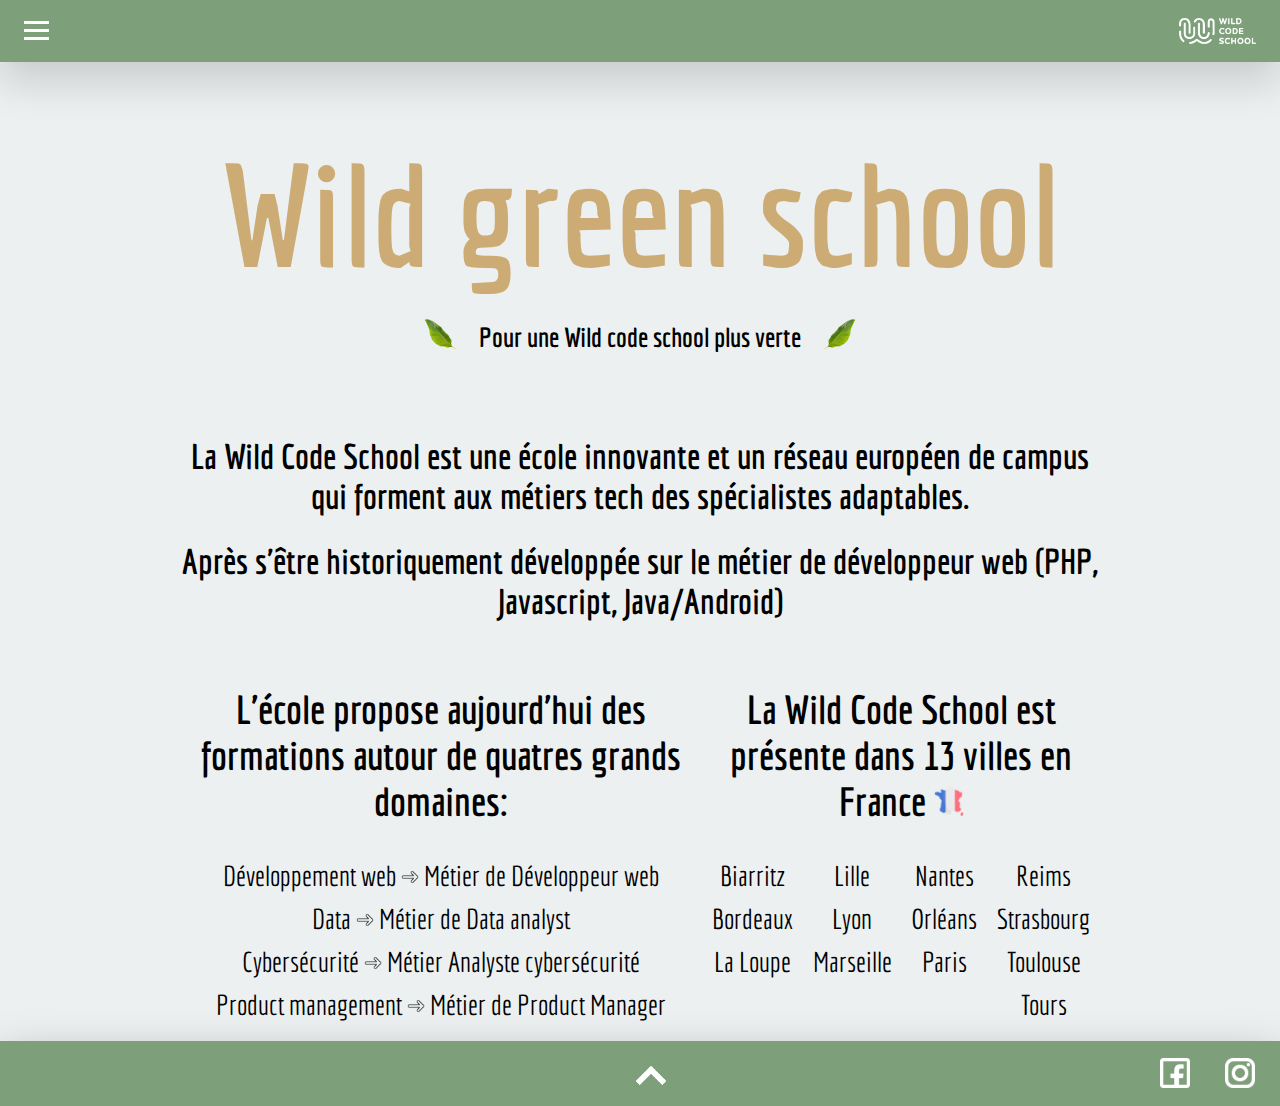
<file: index1.html>
<!DOCTYPE html>
<html lang="en">
  <head>
    <meta charset="UTF-8" />
    <meta http-equiv="X-UA-Compatible" content="IE=edge" />
    <meta name="viewport" content="width=device-width, initial-scale=1.0" />
    <title>Wild green school</title>
    <link rel="icon" href="/assets/favico.ico" />
    <link href="style.css" rel="stylesheet" type="text/css" />
    <link href="reset.css" rel="stylesheet" type="text/css" />
  </head>

  <body>
    <header id="test">
      <nav class="navbar">
        <div class="hamburger">
          <span class="bar"></span>
          <span class="bar"></span>
          <span class="bar"></span>
        </div>

        <img class="logo" src="./assets/logo.png" alt="Logo wild" />
      </nav>
      <ul class="nav-menu">
        <li class="nav-item">
          <a href="index1.html" class="nav-link">Accueil</a>
        </li>
        <li class="nav-item">
          <a href="pages/greenProject.html" class="nav-link">Green Project</a>
        </li>
        <li class="nav-item">
          <a href="pages/goodPractice.html" class="nav-link"
            >Bonnes pratiques</a
          >
        </li>
        <li class="nav-item">
          <a href="pages/contact.html" class="nav-link">Contact</a>
        </li>
      </ul>
    </header>

    <container class="home">
      <section class="hometittle">
        <h1>Wild green school</h1>
      </section>

      <section class="propos">
        <div class="propos">
          <img class="imgFeuille" src="assets/test2.png" />
          <h2>Pour une Wild code school plus verte</h2>
          <img class="imgFeuille" src="assets/test1.png" />
        </div>
      </section>

      <section class="hometexte">
        <h1 class="texte1">
          La Wild Code School est une école innovante et un réseau européen de
          campus qui forment aux métiers tech des spécialistes adaptables.
        </h1>
        <h1 class="texte2">
          Après s'être historiquement développée sur le métier de développeur
          web (PHP, Javascript, Java/Android)
        </h1>
        <div class="row">
          <div class="formation">
            <h1>
              L'école propose aujourd'hui des formations autour de quatres
              grands domaines:
            </h1>
            <p>
              <a
                class="citylink"
                href="https://www.wildcodeschool.com/fr-FR/metiers/metier-de-developpeur-web"
                target="_blank"
                >Développement web
                <img class="fleche" src="assets/fleche-droite.png" /> Métier de
                Développeur web</a
              >
            </p>
            <p>
              <a
                class="citylink"
                href="https://www.wildcodeschool.com/fr-FR/metiers/metier-de-data-analyst"
                target="_blank"
                >Data
                <img class="fleche" src="assets/fleche-droite.png" /> Métier de
                Data analyst</a
              >
            </p>
            <p>
              <a
                class="citylink"
                href="https://www.wildcodeschool.com/fr-FR/metiers/metier-analyste-cybersecurite"
                target="_blank"
                >Cybersécurité
                <img class="fleche" src="assets/fleche-droite.png" /> Métier
                Analyste cybersécurité</a
              >
            </p>
            <p>
              <a
                class="citylink"
                href="https://www.wildcodeschool.com/fr-FR/metiers/metier-de-product-manager"
                target="_blank"
                >Product management
                <img class="fleche" src="assets/fleche-droite.png" /> Métier de
                Product Manager</a
              >
            </p>
          </div>
          <div class="villes">
            <h1>
              La Wild Code School est présente dans 13 villes en France
              <img class="flag" src="assets/drapeau france.png" />
            </h1>
            <div class="ville">
              <ul>
                <li>
                  <a
                    class="citylink"
                    href="https://www.wildcodeschool.com/fr-FR/campus/biarritz"
                    target="_blank"
                    >Biarritz</a
                  >
                </li>
                <li>
                  <a
                    class="citylink"
                    href="https://www.wildcodeschool.com/fr-FR/campus/bordeaux"
                    target="_blank"
                    >Bordeaux</a
                  >
                </li>
                <li>
                  <a
                    class="citylink"
                    href="https://www.wildcodeschool.com/fr-FR/campus/la-loupe"
                    target="_blank"
                    >La Loupe</a
                  >
                </li>
              </ul>
              <ul>
                <li>
                  <a
                    class="citylink"
                    href="https://www.wildcodeschool.com/fr-FR/campus/lille"
                    target="_blank"
                    >Lille</a
                  >
                </li>
                <li>
                  <a
                    class="citylink"
                    href="https://www.wildcodeschool.com/fr-FR/campus/lyon"
                    target="_blank"
                    >Lyon</a
                  >
                </li>
                <li>
                  <a
                    class="citylink"
                    href="https://www.wildcodeschool.com/fr-FR/campus/marseille"
                    target="_blank"
                    >Marseille</a
                  >
                </li>
              </ul>
              <ul>
                <li>
                  <a
                    class="citylink"
                    href="https://www.wildcodeschool.com/fr-FR/campus/nantes"
                    target="_blank"
                    >Nantes</a
                  >
                </li>
                <li>
                  <a
                    class="citylink"
                    href="https://www.wildcodeschool.com/fr-FR/campus/orleans"
                    target="_blank"
                    >Orléans</a
                  >
                </li>
                <li>
                  <a
                    class="citylink"
                    href="https://www.wildcodeschool.com/fr-FR/campus/paris"
                    target="_blank"
                    >Paris</a
                  >
                </li>
              </ul>
              <ul>
                <li>
                  <a
                    class="citylink"
                    href="https://www.wildcodeschool.com/fr-FR/campus/reims"
                    target="_blank"
                    >Reims</a
                  >
                </li>
                <li>
                  <a
                    class="citylink"
                    href="https://www.wildcodeschool.com/fr-FR/campus/strasbourg"
                    target="_blank"
                    >Strasbourg</a
                  >
                </li>
                <li>
                  <a
                    class="citylink"
                    href="https://www.wildcodeschool.com/fr-FR/campus/toulouse"
                    target="_blank"
                    >Toulouse</a
                  >
                </li>
                <li>
                  <a
                    class="citylink"
                    href="https://www.wildcodeschool.com/fr-FR/campus/tours"
                    target="_blank"
                    >Tours</a
                  >
                </li>
              </ul>
            </div>
          </div>
        </div>
      </section>
    </container>

    <footer class="footer">
      <div class="btnfooter">
        <a class="test" href="#test">
          <img id="btntop" src="assets/upbtn.png" alt="remonter en haut" />
        </a>
        <div class="social">
          <a class="txt"> Suivez-nous : </a>
          <div class="link">
            <a href="https://www.facebook.com/WildCodeSchool" target="_blank">
              <img
                class="facebook"
                src="assets/facebook.png"
                alt="lien vers instagram"
              />
            </a>
          </div>
          <div class="link">
            <a href="https://www.instagram.com/WildCodeSchool" target="_blank">
              <img
                class="instagram"
                src="assets/insta.png"
                alt="lien vers instagram"
              />
            </a>
          </div>
        </div>
      </div>
    </footer>

    <script type="text/javascript" src="burgerMenu.js"></script>
  </body>
</html>
</file>
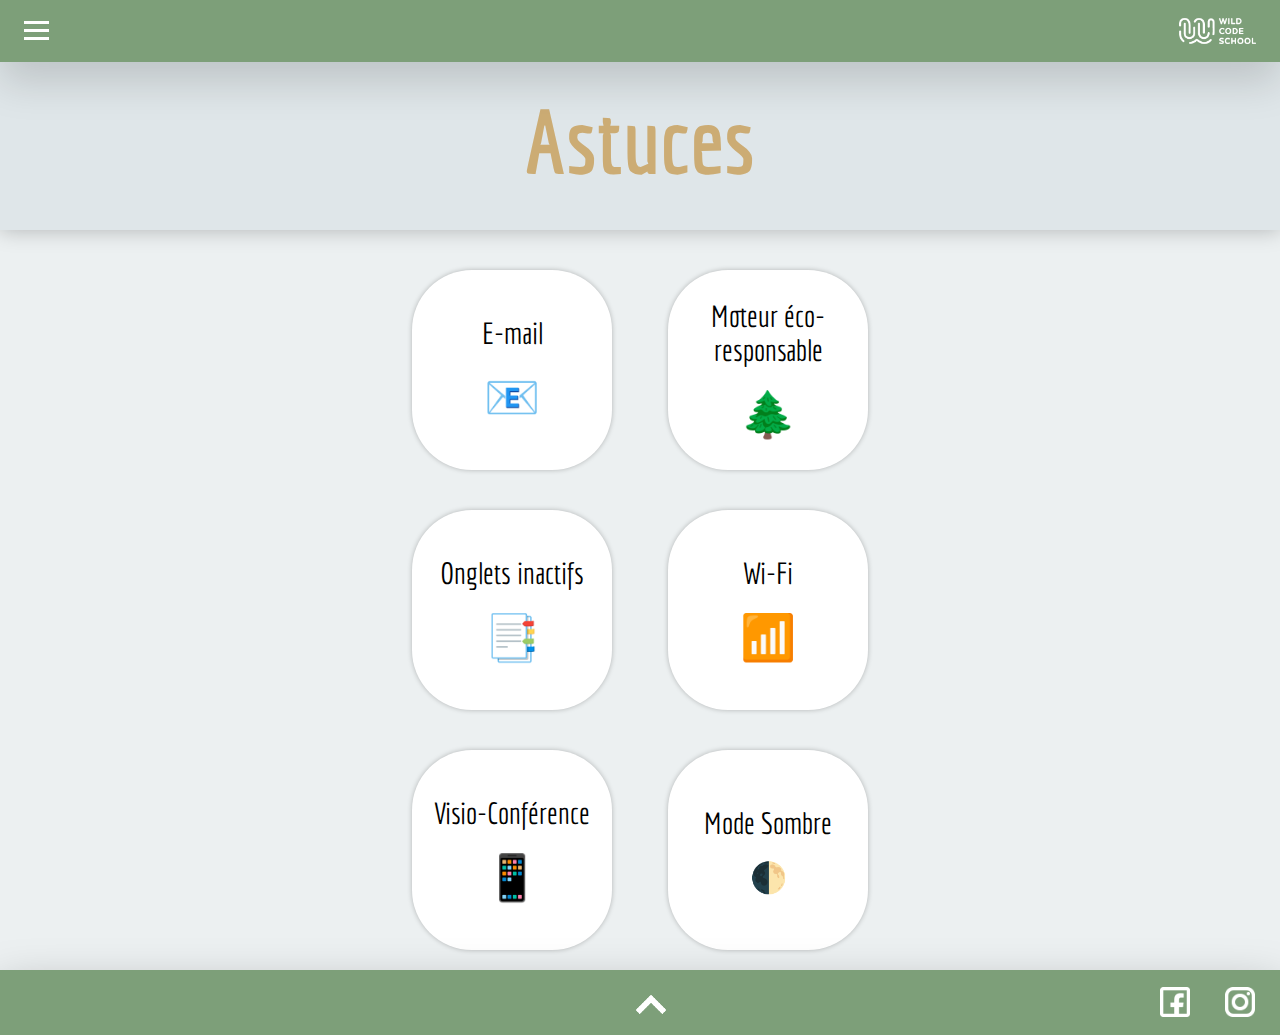
<file: pages/goodPractice.html>
<!DOCTYPE html>
<html lang="en">
  <head>
    <meta charset="UTF-8" />
    <meta http-equiv="X-UA-Compatible" content="IE=edge" />
    <meta name="viewport" content="width=device-width, initial-scale=1.0" />
    <link href="../reset.css" rel="stylesheet" type="text/css" />
    <link href="../style.css" rel="stylesheet" type="text/css" />

    <title>Document</title>
  </head>
  <body>
    <header id="test">
      <nav class="navbar">
        <div class="hamburger">
          <span class="bar"></span>
          <span class="bar"></span>
          <span class="bar"></span>
        </div>
        <img class="logo" src="../assets/logo.png" alt="Logo wild" />
      </nav>
      <ul class="nav-menu">
        <li class="nav-item">
          <a href="../index1.html" class="nav-link">Accueil</a>
        </li>
        <li class="nav-item">
          <a href="greenProject.html" class="nav-link">Green Project</a>
        </li>
        <li class="nav-item">
          <a href="goodPractice.html" class="nav-link">Bonnes pratiques</a>
        </li>
        <li class="nav-item">
          <a href="contact.html" class="nav-link">Contact</a>
        </li>
      </ul>
    </header>

    <h1 class="tips-h1">Astuces</h1>
    <div class="tips-all">
      <details class="tips-container">
        <summary class="tips-btn">
          E-mail
          <p>📧</p>
        </summary>
        <p class="tips-p">
          Supprimez vos mails pour éviter de les stocker inutilement dans les
          data centers.
        </p>
      </details>

      <details class="tips-container">
        <summary class="tips-btn">
          Moteur éco-responsable
          <p>🌲</p>
        </summary>
        <p class="tips-p">
          Les moteurs éco-responsable mettent en place des actions telles
          qu’utiliser des énergies renouvelables pour alimenter leurs data
          centers ou compenser leurs impact carbone.<br /><a
            href="https://www.ecosia.org/?c=fr"
            target="_blank"
          >
            Voir le site "Ecosia"
          </a>
        </p>
      </details>

      <details class="tips-container">
        <summary class="tips-btn">
          Onglets inactifs
          <p>📑</p>
        </summary>
        <p class="tips-p">
          Fermer les onglets inactifs permet d’économiser de l’énergie : eh oui,
          vous pouvez aussi faire le ménage dans vos onglets !
        </p>
      </details>

      <details class="tips-container">
        <summary class="tips-btn">
          Wi-Fi
          <p>📶</p>
        </summary>
        <p class="tips-p">
          Mettez vous en WIFI plutôt qu’en 4G Cela permet d’éviter aux réseaux
          d’être trop sollicités 👍.
        </p>
      </details>

      <details class="tips-container">
        <summary class="tips-btn">
          Visio-Conférence
          <p>📱</p>
        </summary>
        <p class="tips-p">
          Moins de consommation d’énergie dans la bande passante et moins de
          flux de données : passer ses appels avec son téléphone fait partie des
          bonnes pratiques !
        </p>
      </details>

      <details class="tips-container">
        <summary class="tips-btn-dark">
          Mode Sombre
          <p>🌓</p>
        </summary>
        <p class="tips-p">
          En effet, le noir éteint les pixels. Réduire cet aspect de sa
          consommation énergétique est non négligeable, l'écran fait partie d’un
          des postes de consommation énergétique les plus importants dans un
          smartphone.
        </p>
      </details>
    </div>
    <footer class="footer">
      <div class="btnfooter">
        <a class="test" href="#test">
          <img id="btntop" src="../assets/upbtn.png" alt="remonter en haut" />
        </a>
        <div class="social">
          <a class="txt"> Suivez-nous : </a>
          <div class="link">
            <a href="https://www.facebook.com/WildCodeSchool" target="_blank">
              <img
                class="facebook"
                src="../assets/facebook.png"
                alt="lien vers instagram"
              />
            </a>
          </div>
          <div class="link">
            <a href="https://www.instagram.com/WildCodeSchool" target="_blank">
              <img
                class="instagram"
                src="../assets/insta.png"
                alt="lien vers instagram"
              />
            </a>
          </div>
        </div>
      </div>
    </footer>
  </body>
  <script src="../burgerMenu.js"></script>
  <script src="../darkmode.js"></script>
</html>
</file>
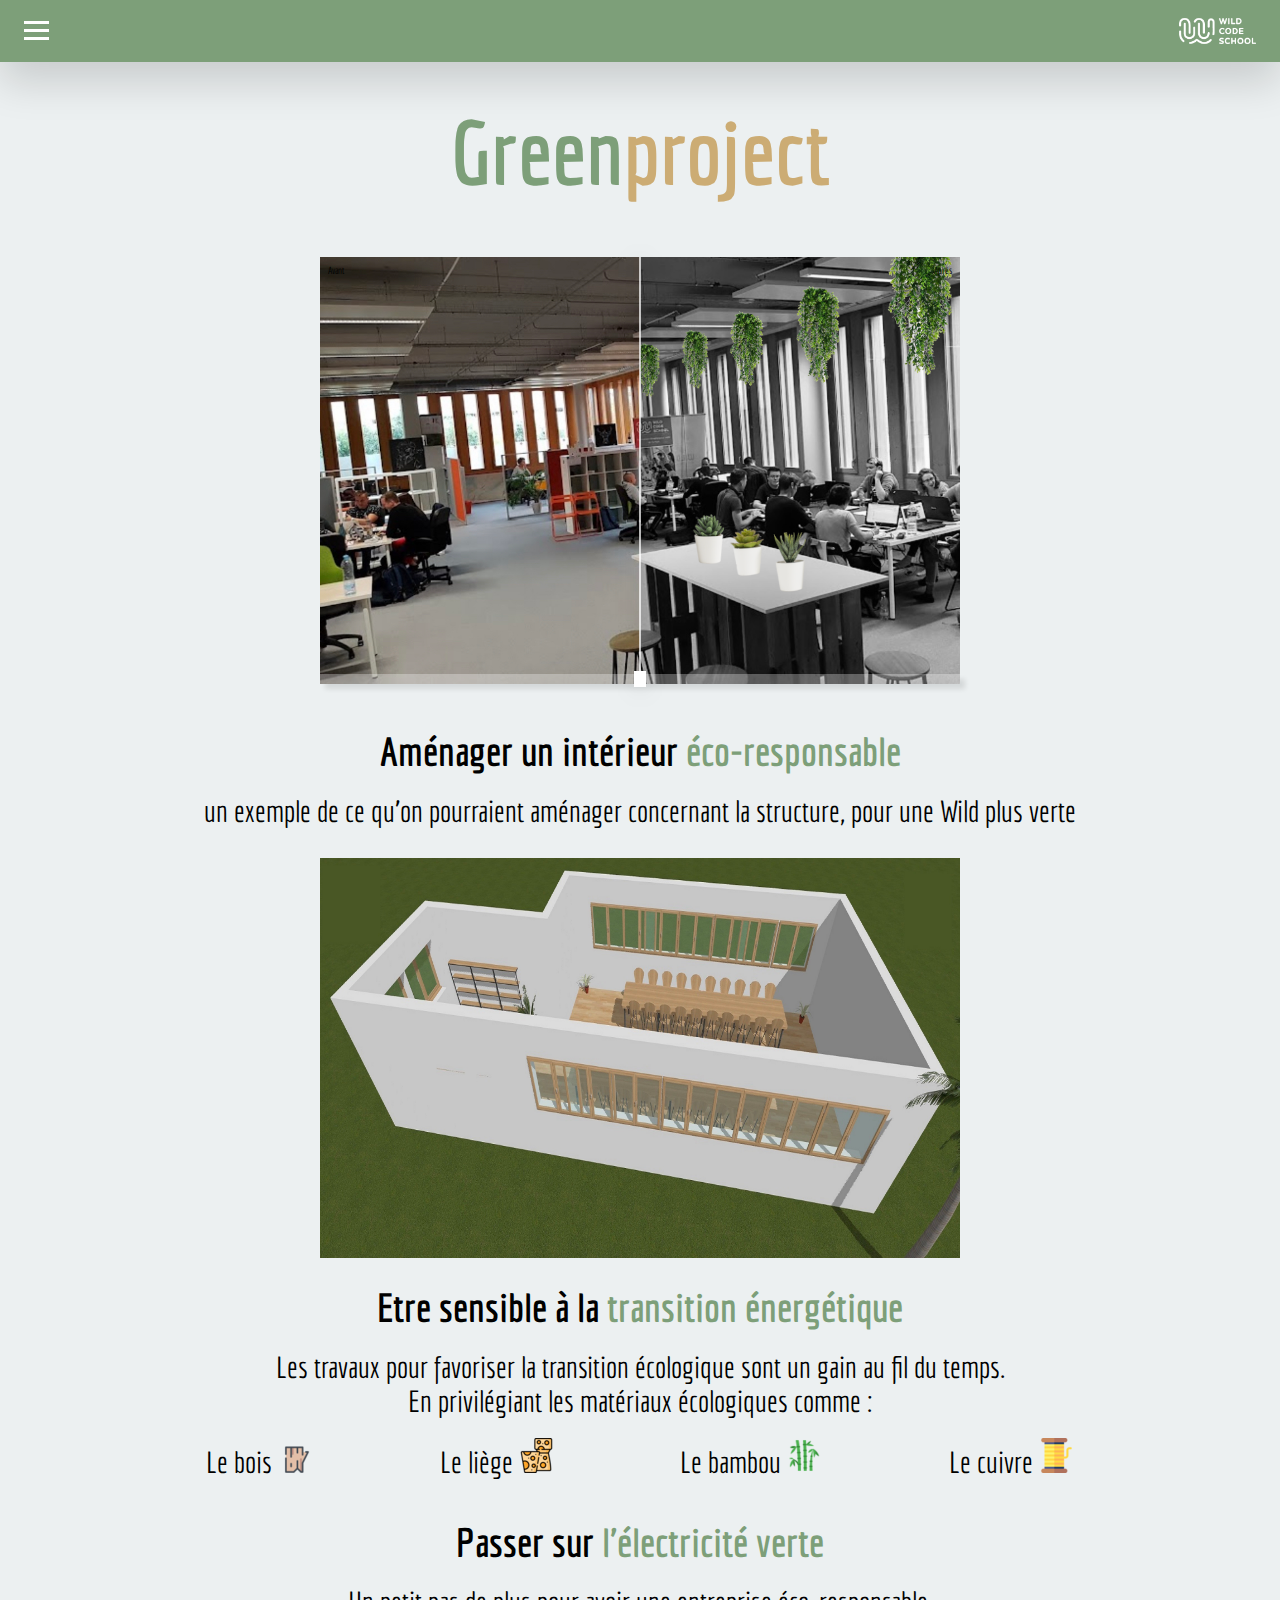
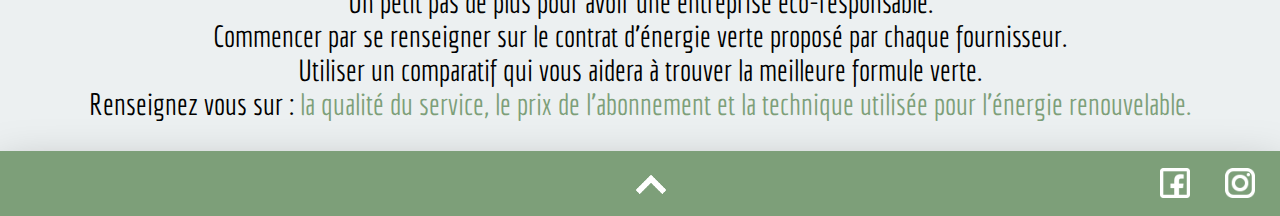
<file: pages/greenProject.html>
<!DOCTYPE html>
<html lang="en">

<head>
   <meta charset="UTF-8">
   <meta http-equiv="X-UA-Compatible" content="IE=edge">
   <meta name="viewport" content="width=device-width, initial-scale=1.0">
   <title>Wild green school</title>
   <link rel="icon" href="/assets/favico.ico" />
   <link href="../reset.css" rel="stylesheet" type="text/css" />
   <link href="../style.css" rel="stylesheet" type="text/css" />
</head>

<body>
   <header id="test">
      <nav class="navbar">
         <div class="hamburger">
            <span class="bar"></span>
            <span class="bar"></span>
            <span class="bar"></span>
         </div>
         <img class="logo" src="../assets/logo.png" alt="Logo wild">
      </nav>
      <ul class="nav-menu">
         <li class="nav-item">
            <a href="../index1.html" class="nav-link">Accueil</a>
         </li>
         <li class="nav-item">
            <a href="greenProject.html" class="nav-link">Green Project</a>
         </li>
         <li class="nav-item">
            <a href="goodPractice.html" class="nav-link">Bonnes pratiques</a>
         </li>
         <li class="nav-item">
            <a href="contact.html" class="nav-link">Contact</a>
         </li>
      </ul>
   </header>

   <div class="project">
      <h1>Green <a>project</a></h1>
   </div>

   <div class="container">
      <div class="slider">
         <div class="slider__before"></div>
         <div class="slider__separator"></div>
         <div class="slider__after"></div>
         <input class="slider__range" type="range" min="0" max="100" value="50" />
      </div>
   </div>

   <div class="local">
      <h1 class="title-gp">Aménager un intérieur <a>éco-responsable</a></h1>
      <p>un exemple de ce qu'on pourraient aménager concernant la structure, pour une Wild plus verte</p>
      <img class="sims" src="../assets/prototype.jpg" alt="prototype" />
   </div>

   <div class="éco">
      <h1 class="title-gp">Etre sensible à la <a>transition énergétique </a></h1>
      <p>Les travaux pour favoriser la transition écologique sont un gain au fil du temps.</br>
         En privilégiant les matériaux écologiques comme :</br>
      </p>
      <div class="materials">
         <ul>
            <li>Le bois <img src="../assets/bois.png" alt="bois"> </li>
            <li>Le liège <img src="../assets/liege.png" alt="liege"> </li>
            <li>Le bambou <img src="../assets/bambou.png" alt="bambou"> </li>
            <li>Le cuivre <img src="../assets/fil-de-cuivre.png" alt="cuivre"> </li>
         </ul>
      </div>
      <h1 class="title-gp">Passer sur <a>l'électricité verte </a></h1>
      <p>Un petit pas de plus pour avoir une entreprise éco-responsable.</br>
         Commencer par se renseigner sur le contrat d'énergie verte proposé par chaque fournisseur.</br>
      Utiliser un comparatif qui vous aidera à trouver la meilleure formule verte.</br>
      Renseignez vous sur :
      <a>la qualité du service, le prix de l'abonnement et la technique utilisée pour l'énergie renouvelable.</a></p>
   </div>
   <footer class="footer">
      <div class="btnfooter">
         <a class="test" href="#test">
            <img id="btntop" src="../assets/upbtn.png" alt="remonter en haut">
         </a>
         <div class="social">
            <a class="txt"> Suivez-nous : </a>
            <div class="link">
               <a href="https://www.facebook.com/WildCodeSchool" target="_blank">
                  <img class="facebook" src="../assets/facebook.png" alt="lien vers instagram">
               </a>
            </div>
            <div class="link">
               <a href="https://www.instagram.com/WildCodeSchool" target="_blank">
                  <img class="instagram" src="../assets/insta.png" alt="lien vers instagram">
               </a>
            </div>
         </div>
      </div>
   </footer>

</body>
<script src='../slider.js'></script>
<script src="../burgerMenu.js"></script>

</html>
</file>
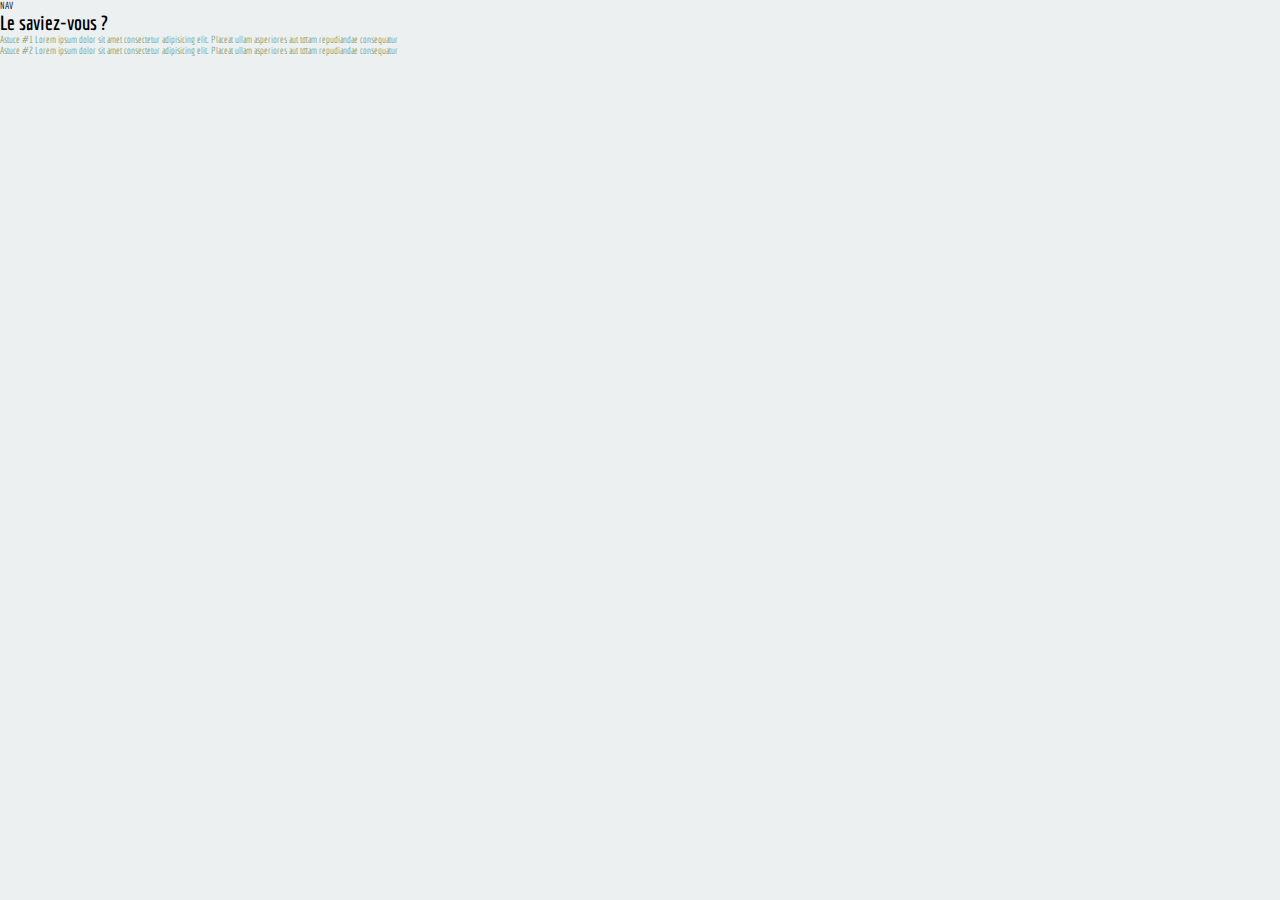
<file: pages/tips.html>
<!DOCTYPE html>
<html lang="en">
<head>
    <meta charset="UTF-8">
    <meta http-equiv="X-UA-Compatible" content="IE=edge">
    <meta name="viewport" content="width=device-width, initial-scale=1.0">
    <link href="../style.css" rel="stylesheet" type="text/css" />
    <link href="../reset.css" rel="stylesheet" type="text/css" />
    <title>Document</title>
</head>
<body>
    <nav>NAV</nav>

    <h1>Le saviez-vous ?</h1>

    <section class="tips">
      <a class ="tips-title">Astuce #1</a>
      <a class ="tips-content">Lorem ipsum dolor sit amet 
            consectetur adipisicing elit. Placeat ullam asperiores aut totam repudiandae consequatur 
        </a>
    </section>
   
    <section class="tips">
      <a class ="tips-title">Astuce #2</a>
      <a class ="tips-content">Lorem ipsum dolor sit amet 
            consectetur adipisicing elit. Placeat ullam asperiores aut totam repudiandae consequatur 
        </a>
    </section>
</body>
</html>
</file>
<file: style.css>
/* GENERAL */
@import url('https://fonts.googleapis.com/css2?family=Economica&display=swap');

:root {
  --main-bg-color: #7d9f79 ;
  --secondary-bg-color: #5e795b ;
  --third-bg-color:#ecf0f1 ;
  --fourth-bg-color:rgb(204,172,116);
}

* {
   font-family: 'Economica', sans-serif;
   scrollbar-color: #7d9f79 #ffffff;
}

body {
  min-height: 100vh;
  /* for stick footer */
  display: flex;
  flex-direction: column;
  /* for stick footer */

}

html {
  scroll-behavior: smooth;
}

/* MENU BURGER */ 

.navbar {
  display: flex;
  justify-content: space-between;
  position: fixed;
  padding: 16px 24px;
  background-color: var(--main-bg-color);
  width: 100%;
  z-index: 50;
  box-shadow: 0 20px 40px rgba(0, 0, 0, 0.15);
}

.hamburger {
  display: none;
}

.bar {
  display: block;
  width: 25px;
  height: 3px;
  margin: 5px auto;
  transition: all 0.3s ease-in-out;
  background-color: white;
}

.nav-menu {
  align-items: center;
  position: fixed;
  left: -100%;
  top: 61px;
  display: flex;
  flex-direction: column;
  background-color: var(--main-bg-color);
  height: 100%;
  text-align: center;
  transition: 0.3s;
  z-index: 10;
  box-shadow: 5px 0 5px -5px #333;
}

.nav-item {
  margin: 0px;
}

.nav-link{
  font-size: 26px;
  font-weight: 600;
  color: white;
  height: 70px;
  width: 250px;
  display: inline-block;
  align-items: center;
  padding-top: 20px;
}

.nav-link:hover{
  background-color: var(--secondary-bg-color);
}

.nav-logo {
  font-size: 2.1rem;
  font-weight: 500;
  color: white;
}

.nav-menu.active {
  left: 0;
}

.hamburger {
  display: block;
  cursor: pointer;
}

.hamburger.active .bar:nth-child(2) {
  opacity: 0;
}

.hamburger.active .bar:nth-child(1) {
  transform: translateY(8px) rotate(45deg);
}

.hamburger.active .bar:nth-child(3) {
  transform: translateY(-8px) rotate(-45deg);
}

.logo {
  height: 30px;
}

@media screen and (max-width: 768px) {
  .nav-menu {
      left: 0%;
      top: -100%;
      display: flex;
      flex-direction: column;
      background-color: var(--main-bg-color);
      height: 100%;
      text-align: center;
      padding-top: 30px;
  }
  .nav-menu.active {
      top: 6%;
      width: 100%;
  }
  .navbar {
      box-shadow: none;
  }
}

@media screen and (max-width: 768px) {
  .nav-link {
      border-radius: 20px;
  }
}

/* ACCUEIL */

.hometittle {
  font-size: 72px;
  padding-top: 50px;
  margin-top: 80px;
  text-align: center;
}

.hometittle h1 {
  color: var(--fourth-bg-color);
}

.propos {
  font-size: 17px;
  display: flex;
  flex-direction: row;
  justify-content: center;
}

.propos h2 {
  margin-top: 25px;
  font-size: 27px;
}

.imgFeuille {
  height: 80px;
  width: 80px;
}

.home {
margin-left: 180px;
margin-right: 180px;
}

.hometexte {
  font-size: 18px;
  text-align: center;
  padding-top: 60px;
}

.texte1 {
  padding-bottom: 25px;
  font-size: 35px;
}

.texte2 {
  padding-bottom: 15px;
  font-size: 35px;
}

.row {
display: flex;
flex-direction: row;
justify-content: space-around;
padding-top: 50px;
padding-bottom: 20px;
}

.row ul {
  font-size: 25px;
  padding-top: 25px;
}

.formation {
font-size: 20px;
}

.formation h1 {
  padding-bottom: 25px;
}

.formation p {
  font-size: 28px;
  padding-top: 10px;
}

.villes {
  font-size: 20px;
}

.ville {
  display: flex;
  flex-direction: row;
  justify-content: space-around;
  font-size: 35px;
}

.ville li {
  padding-top: 10px;
  font-size: 28px;
}

.fleche {
  height: 25px;
  padding-top: 3px;
  padding-left: 3px;
  padding-right: 3px;
}


.citylink {
  color: black;
  display: flex;
  justify-content: center;
  align-items: center;
}

.citylink:hover {
color: var(--fourth-bg-color);
cursor: pointer;
text-shadow: 1px 1px 1px black;
}

.flag {
  height: 30px;
}

.footer {
  height: 65px;
  background-color: var(--main-bg-color);
  margin-top: auto;
  z-index: 50;
  box-shadow: 0 20px 47px rgba(0, 0, 0, 0.342);
}

#btntop {
  height: 60px;
  width: 60px;
}

.btnfooter {
  padding-top: 0px;
  display: flex;
  align-items: center;
  justify-content: center;
  padding-bottom: 0px;
  padding-top: 0px;
  margin-left: auto;
  margin-right: auto;
}

.test {
  margin-top: 10px;
  display: flex;
  align-items: center;
  justify-content: center;
  margin-left: 48.5%;
  height: 44px;
  width: 60px;
}

.test:hover {
  box-shadow: 0 0 10px rgba(0,0,0,0.25);
  border-radius: 60px;
  transition-duration: 0.4s;
}

.social {
  display: flex;
  align-items: center;
  justify-content: center;
  margin-left: auto;
}

.txt {
  font-size: 28px;
  padding-top: 5px;
  padding-right: 15px;
}

.facebook {
  height: 50px;
  width: 50px;
  margin-right: 15px;
  margin-top: 7px;
  padding: 5px;
}

.instagram {
  height: 50px;
  width: 50px;
  margin-right: 15px;
  margin-top: 7px;
  padding: 5px;
}

.facebook:hover {
  background-color: var(--secondary-bg-color);
  border-radius: 5px;
  cursor: pointer;
}

.instagram:hover {
  background-color: var(--secondary-bg-color);
  border-radius: 5px;
  cursor: pointer;
}

@media screen and (max-width: 768px) {
  .home {
    margin-left: 25px;
    margin-right: 25px;
  }

  .hometexte {
    font-size: 16px;
    padding-top: 50px;
  }

  .hometittle {
    font-size: 32px;
    padding-bottom: 22px;
    padding-top: 30px;
  }

  .footer {
    z-index: 6;
  }

  .propos h2 {
    margin-top: 12px;
    text-align: center;
  }

  .test {
    margin-left: 44.5%;
  }

  .txt {
    display: none;
  }

  .row {
    display: flex;
    flex-direction: column;
    justify-content: space-around;
    }
  
  .villes {
    padding-top: 50px;
  }

  .citylink{
    font-size: 20px;
  }
  .fleche{
    padding-left: 1px;
    padding-right: 1px;
  }
}

/*==================GOOD PRACTICES===========================*/
body{
    background-color:var(--third-bg-color);
  }

.tips-h1{
  position: fixed;
  background-color: #dfe6e9;
  box-shadow: 0 0 20px rgba(0,0,0,0.25);
  display: flex;
  justify-content: center;
  align-items: center;
  margin-top: 50px;
  width: 100vw;
  height: 180px;
  font-size: 90px;
  z-index: 2;
  color: var(--fourth-bg-color);
}
.tips-all{
 
  margin: 250px 30vw 0 30vw;
  display: flex;
  flex-wrap: wrap;
  justify-content: space-around;
}
.tips-container{
  text-align: center;
}
.tips-btn , .tips-btn-dark{
  margin:20px;
  display: flex;
  border: none;
  justify-content: center;
  flex-direction: column;
  width: 200px;
  height: 200px;
  border-radius: 60px;
  font-size: 30px;
  transition: 1s;
  cursor: pointer;
  box-shadow: 0 0 5px 0 rgba(0, 0, 0, 0.25);
  background: #fff;
  color: black;
}

.tips-btn:hover , .tips-btn-dark:hover{
  box-shadow: 0 5px 35px 0 rgba(0, 0, 0, 0.1);
 }

.tips-p{
  margin:0 0 15px 20px;
  width: 200px;
  font-size: 20px;
 }

.tips-btn > p{
  font-size: 45px; 
}

a{
  color : var(--main-bg-color)
}

 /*==========Mobile ==============*/
  @media screen and (max-width: 768px) {

  .tips-container{
    width: 100vw;
  }

  .tips-btn , .tips-btn-dark{
    width: 80vw;
    height: 200px;
    font-size: 40px;
  }

  .tips-btn > p {
    font-size: 60px;
  }

  .tips-p{
    margin: 0 20vw 10px 20vw;
    text-align: center;
    transition: 1s;
    font-size: 20px;
    width: auto;
    font-size: 20px;
     }
  }
  /*===FIN AFFICHAGE MOBILE===*/

details[open] summary ~ * {
  animation: sweep 0.5s ease-in;
}

@keyframes sweep {
  0%    {opacity: 0;}
  100%  {opacity: 1;}
}

/*====================================================/*





 /*=================== CONTACT =========================*/

  .photoEq{
    display:flex;
    align-items: center;
    justify-content: center;
    /* border: red solid 2px; */
    max-width: 100%;
    max-height: 100%;
    align-items: center;
    width: 38%;
  }

  .equipe {
    display:flex;
    align-items: center;
    justify-content: center;
    align-items: center;
    width: 100%;
    padding-top: 90px;
    padding-bottom: 25px;
  }

  .explication{
    /*border: red solid 2px;*/
    font-size: 18px;
    margin: 20px;
    margin-left: 180px;
    margin-right: 180px;
  }

  .contactTxt{
      margin-left: 180px;
      margin-right: 180px;
      border-top: var(--main-bg-color) 2px solid;
      color: var(--fourth-bg-color);
      text-align: left;
      font-weight: bold;
      font-size: 32px;
      padding-top: 8px;
  }

  .contact{
      margin: 0;
  }

  .message{
    display: flex;
    align-items: flex-start;
  }

  .formulaire{
    /*border: red solid 2px;*/
    display: flex;
    align-items: flex-end;
    flex-direction: column;
    padding: auto;
    margin: 110px;
    margin-top: 15px;
    margin-bottom: 15px;
    margin-right: 300px;
    
  }

  label{
    font-size: 18px;
    text-align: left;
    font-weight: bold;
  }

  input, textarea{
    margin: 7px;
    width: 60vw;
    font-size: 15px;
    padding: 5px;
    font-weight: bold;
    border: solid var(--main-bg-color) 2px;
    box-shadow: 5px 5px 5px rgba(0, 0, 0, 0.1);
  }

  input[type=text]:focus{
    outline: 2px solid rgb(204,172,116);     /* oranges! yey */
  }

  textarea[type=text]:focus{
    outline: 2px solid rgb(204,172,116);     /* oranges! yey */
  }

  textarea {
    padding-bottom: 50px;
    font-size: 26px;
  }

  button {
    font-size: 25px;
    border: none;
    text-shadow: #000000 1px 1px, #000000 -1px 1px, #000000 -1px -1px,
    #000000 1px -1px;
  }
  
  .button {
    display: inline-block;
    background-color: var(--main-bg-color);
    border-radius: 20px;
    border: 4px double #cccccc;
    color: #eeeeee;
    text-align: center;
    font-size: 15px;
    padding: 10px;
    width: 150px;
    transition: all 0.5s;
    cursor: pointer;
    margin: 5px;
    box-shadow: 5px 5px 5px rgba(0, 0, 0, 0.1);
  }

  .button button {
    cursor: pointer;
    display: inline-block;
    position: relative;
    transition: 0.5s;
    background-color: var(--main-bg-color);
    color:rgba(255,255,255);
    font-weight: bold;
    }

  .button button:after {
    content: '\00bb';
    position: absolute;
    opacity: 0;
    top: 0;
    right: -20px;
    transition: 0.5s;
    background-color: var(--fourth-bg-color);
    }

  .button:hover {
    background-color: var(--fourth-bg-color);
    }

  .button:hover button {
    padding-right: 15px;
    background-color: var( --fourth-bg-color);
    }

  .button:hover button:after {
    opacity: 1;
    right: 0;
  }
    
    #overlay {
      display: none;
      position: absolute;
      left: 0%;
      right: 0%;
      bottom: 0%;
      background-color: rgba(0, 0, 0, 0.829);
      cursor: default;
      z-index: 2;
      top: 60px;
    }

    .titreContact {
      padding: 50px;
    }

    .content h1 {
      font-size: 120px;
      color: var(--main-bg-color);
      text-shadow: 5px 5px 5px #000000;
      font-weight: 300;
      display: flex;
      flex-direction: column;
      justify-content: center;
      align-items: center;
      padding-top: 300px;
    }

    .content {
      margin: auto;
      padding: auto;
    }

    .okBtn button {
    display: inline-block;
    background-color: var(--main-bg-color);
    border-radius: 10px;
    border: 4px double #292929;
    color: #eeeeee;
    text-align: center;
    font-weight: bold;
    font-size: 20px;
    padding: 10px;
    width: 150px;
    transition: all 0.5s;
    cursor: pointer;
    margin: 5px;
    margin-top: 50px;
    margin-bottom: 250px;
    text-shadow: #000000 2px 2px, #000000 -1px 1px, #000000 -1px -1px,
    #000000 1px -1px;; 
    box-shadow: 5px 5px 5px #000000;
    }
 
    .okBtn {
      display: flex;
      flex-direction: column;
      justify-content: center;
      align-items: center;
    }

    @media screen and (max-width: 768px) {
      .explication {
        margin-left: 20px;
        margin-right: 20px;
        font-size: 25px;
      }

      .contact{
        margin-left: 20px;
        margin-right: 20px;
        font-size: 34px;
      }

      .contactTxt {
        margin-left: 20px;
        margin-right: 20px;
      }

      .formulaire{
        margin-right: auto;
        margin-left: auto;
        font-size: 25px;
        display: flex;
        align-items: flex-start;
      }

      label{
        font-size: 25px;
        font-weight: bold;
      }
      
      input, textarea {
        width: 85vw;
        font-size: 25px;
      }

      .message {
        display: flex;
        flex-direction: column;
      }

      button {
        font-size: 30px;
        font-weight: bold;
      }
      .button {
        margin: auto;
        margin-top: 10px;
      }
      
      .titreContact {
        text-align: center;
      }

      .content h1 {
        font-size: 40px;
      }
      
      .photoEq {
        width: 80%;
      }

      
    }
        

/* GREEN PROJECT */

/* Slider */

.project h1{
  padding-top: 100px;
  display: flex;
  justify-content: center;
  color: #7d9f79;
  font-size: 90px;
}

.project h1 a {
  color: rgb(204,172,116);
}

.title-gp{
  font-size: 40px;
  color: black;
  padding-top: 20px;
}

p {
  padding-top: 20px;
}

.sims {
  width: 50%;
  height: 400px;
  margin-top: 30px;
}

.local {
font-size: 30px;
text-align: center;
}

.éco {
  font-size: 30px;
  text-align: center;
  padding-bottom: 30px;
}

.container {
  width:1024px;
  max-width: 50%;
  margin: 0 auto;
  padding-top: 30px;
  }

  .materials ul {
    display: flex;
    flex-direction: row;
    justify-content: space-evenly;
    margin: 20px 80px 20px 80px;
    
  }
  
  .slider__range {
    border: transparent;
    height: 5px;
  }

  .slider {
  position:relative;
  height:0px;
  padding-bottom:66.666666667%;
  margin-top:24px;
  margin-bottom:24px;
  }
  
  .slider__after {
  position:absolute;
  top:0px;
  left:0px;
  z-index:1;
  width:100%;
  height:100%;
  background-image:url('./assets/wildbefore.png');
  background-size:cover;
  pointer-events: none;
  }
  
  .slider__before {
  position:absolute;
  top:0px;
  left:0px;
  z-index:2;
  width:50%;
  height:100%;
  background-image:url('./assets/wildafter.jpg');
  background-size:cover;
  pointer-events: none;
  overflow:hidden;
  }
  
  .slider__before:before {
  content:'Avant';
  position:absolute;
  left:8px;
  top:8px;
  }
  
  .slider__after:before {
  content:'Après';
  position:absolute;
  right:8px;
  top:8px;
  }
  
  .slider__separator {
  position:absolute;
  left:50%;
  width:2px;
  top:0px;
  bottom:0px;
  background:rgba(255,255,255,0.7);
  box-shadow: 0 5px 20px 0px rgba(0,0,0,0.5);
  cursor:ew-resize;
  z-index:3;
  transform:translateX(-50%);
  }
  
  .slider__range {
  position:absolute;
  width:100%;
  bottom:0px;
  z-index: 3;
  appearance: none;
  background:rgba(255,255,255,0.3);
  outline:none;
  margin:0px;
  border: transparent;
  height: 5px;
  }
  
  .slider__range::-webkit-slider-thumb {
  -webkit-appearance: none;
  width:12px;
  height:16px;
  background:white;
  }
  
  .slider__range::-moz-slider-thumb {
  -moz-appearance: none;
  width:12px;
  height:16px;
  background:white;
  }
  
  @media screen and (max-width: 768px){


    .project{
      display: flex;
      justify-content: center;
      flex-direction: row;
      color: rgb(204,172,116);
      padding-top: 5px;
    }

    .project h1 {
      font-size: 60px;
    }

    .container{
     width:1024px;
     max-width: 90%;
     padding-top: 10px;
    }
    
    .local {
      margin: 10 0 10 0 auto;
        text-align: center;
        font-size: 18px;
    }

    .éco{
      margin: 0 auto;
      text-align: center;
      font-size: 18px;
    }

    .title-gp{
      margin: 0 auto;
      font-size: 30px;
      padding-bottom: 10px;
    }

    .materials ul img {
      margin-left: 10px;

    }

    .materials ul {
    display: flex;
    flex-direction: column;
    align-items: center;
    text-align: justify;
    padding-top: 5px;
      
    }
    .materials ul li {
      display: flex;
      align-items: center;
      padding-top: 5px;
      font-size: 22px;
      }
    
    .slider__range {
      border: transparent;
      height: 5px; 
    }

    .sims {
     width: 90% ;
     height: 150px;
     object-fit: cover;
    }

    .local {
      margin-right: 20px;
      margin-left: 20px;
    }

    .title-gp {
      margin-right: 20px;
      margin-left: 20px;
    }

    p {
      margin-right: 20px;
      margin-left: 20px;
    }
  }
</file>
